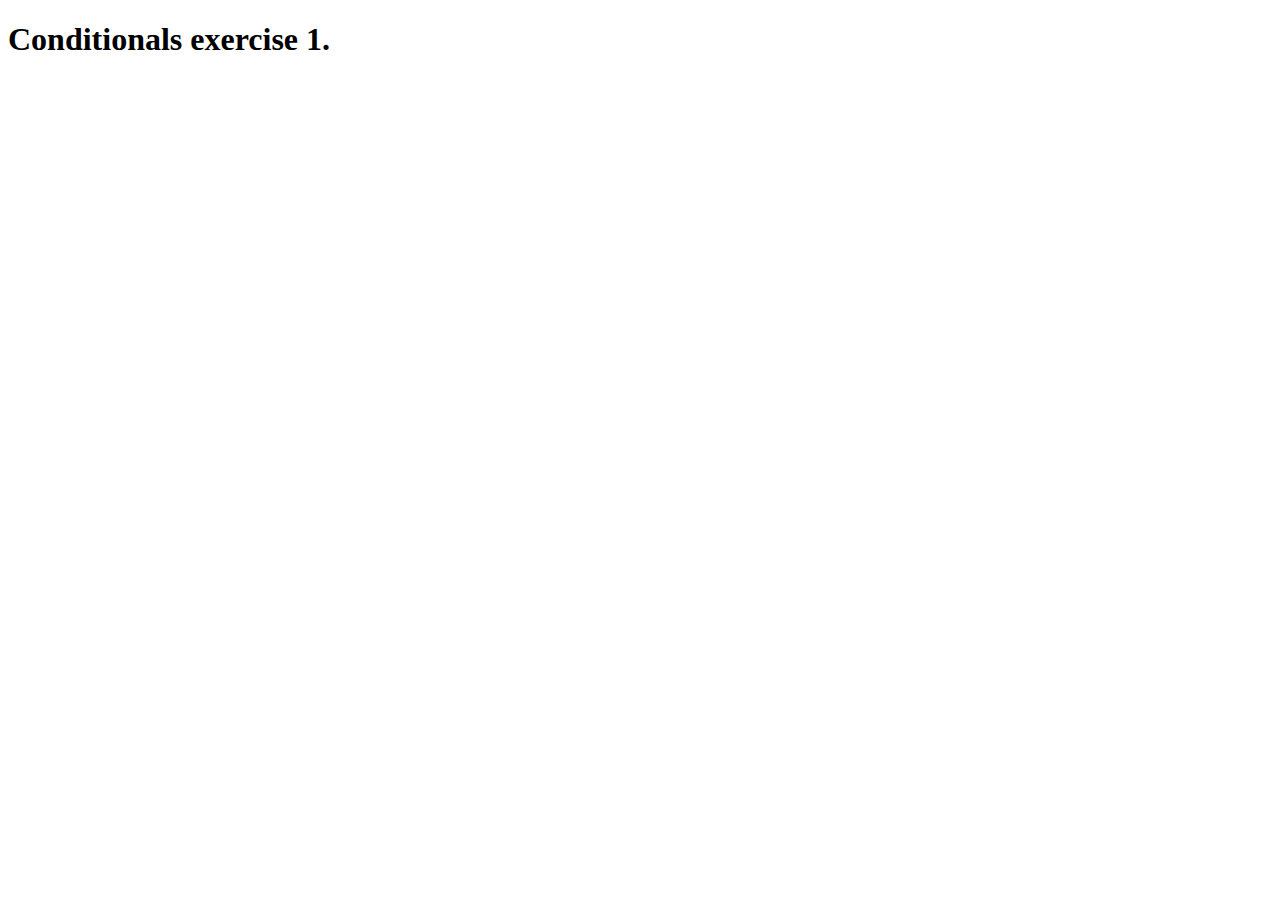
<file: 05_day_maps_and_sets/index.html>
<!DOCTYPE html>
<html lang="en">

<head>
	<title>30DaysOfJavaScript</title>
</head>

<body>
    <h1>Conditionals exercise 1.</h1>
	<!-- import your scripts here -->
	<script src="maps_sets.js"></script>

</body>

</html>
</file>
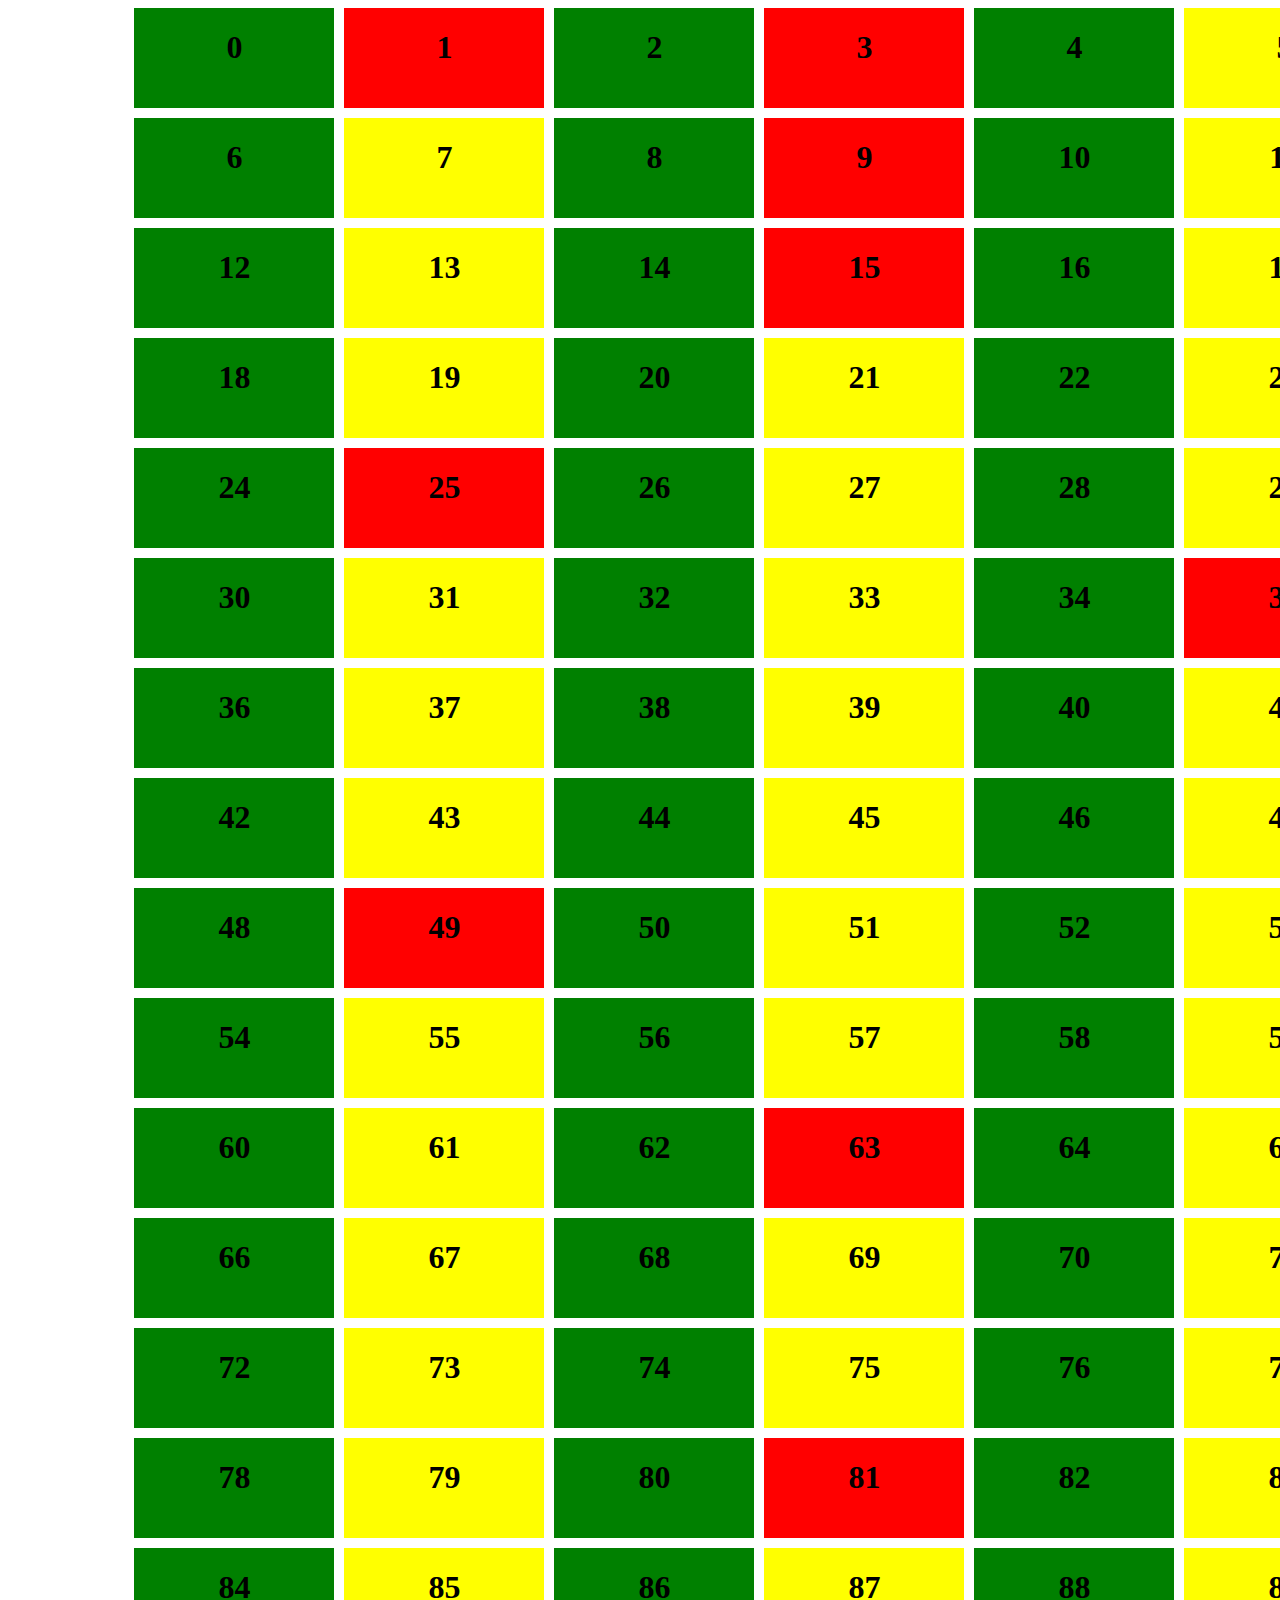
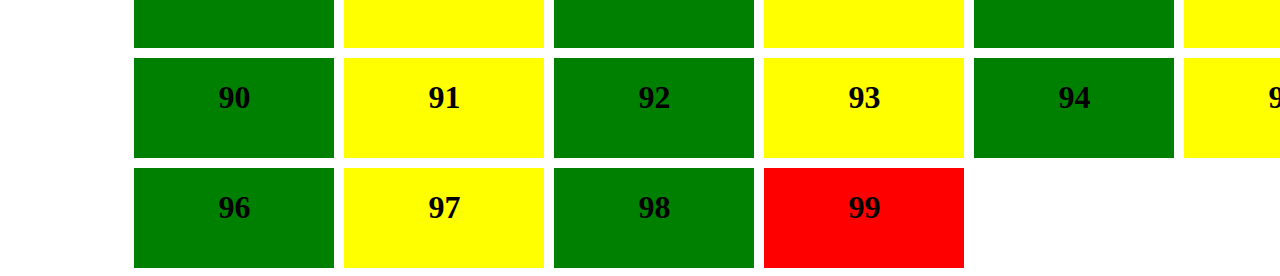
<file: 22_day_DOM_manipulating/task_1.html>
<!DOCTYPE html>
<html lang="en">
<head>
    <meta charset="UTF-8">
    <meta name="viewport" content="width=device-width, initial-scale=1.0">
    <link rel="stylesheet" href="style.css">
    <title>DAY22</title>
</head>
<body>
    <div class="container">

    </div>
    <script src="task_1.js"></script>
</body>
</html>
</file>
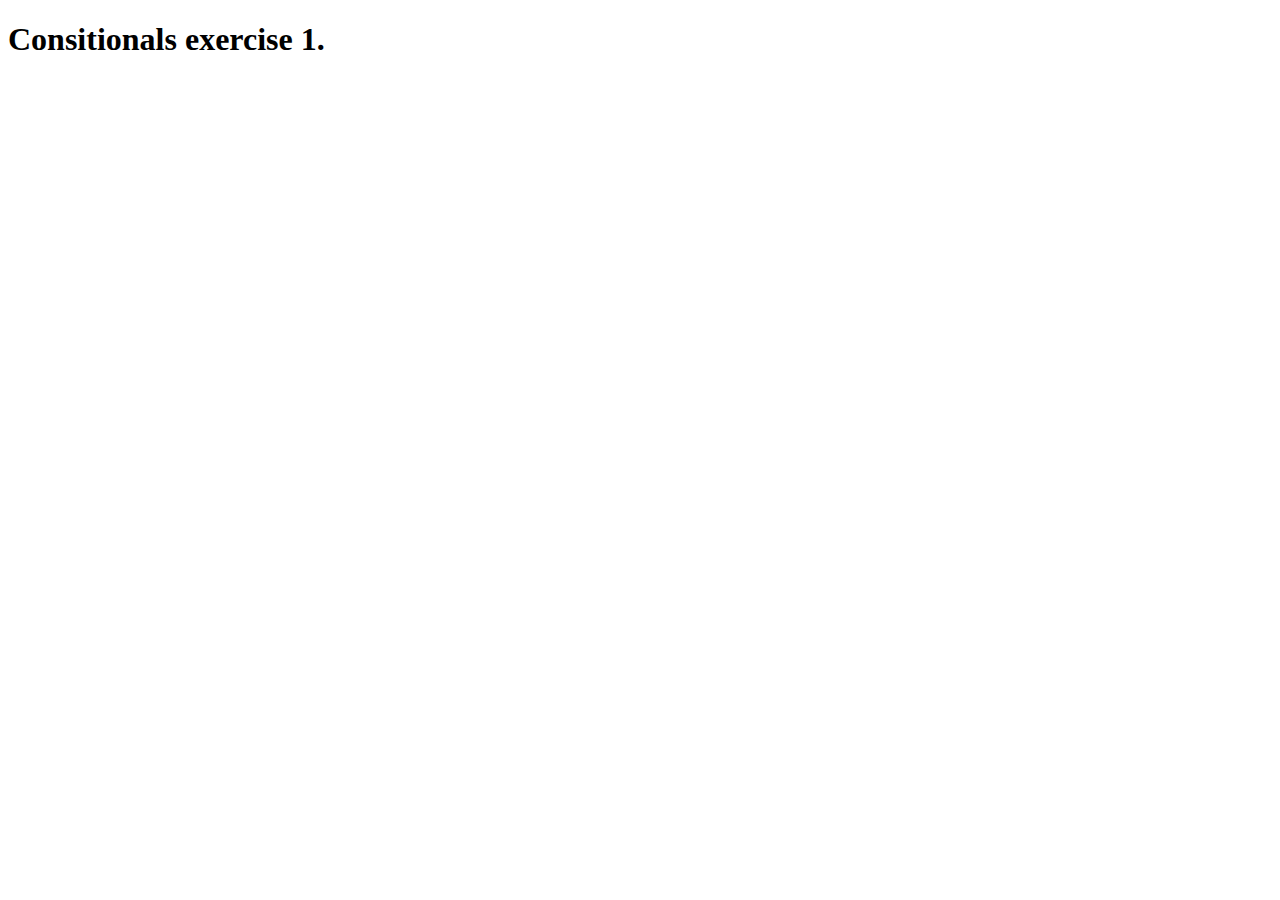
<file: 01_day_conditionals/Exercises level 3/ex1.html>
<!DOCTYPE html>
<html lang="en">

<head>
	<title>30DaysOfJavaScript</title>
</head>

<body>
    <h1>Consitionals exercise 1.</h1>
	<!-- import your scripts here -->
	<script src="exercise_1.js"></script>

</body>

</html>
</file>
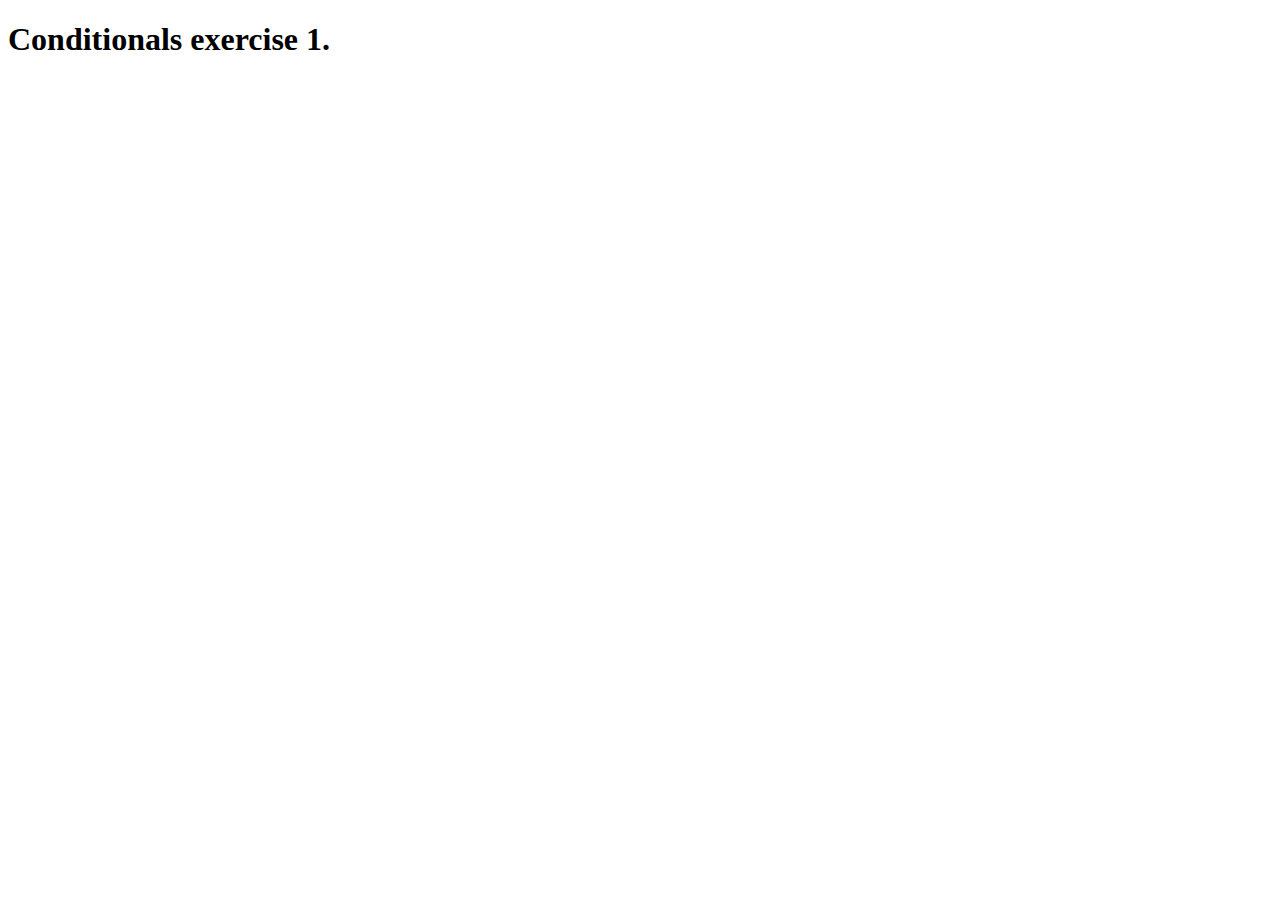
<file: 01_day_conditionals/Exercises level 1/ex1/ex1.html>
<!DOCTYPE html>
<html lang="en">

<head>
	<title>30DaysOfJavaScript</title>
</head>

<body>
    <h1>Conditionals exercise 1.</h1>
	<!-- import your scripts here -->
	<script src="exercise_1.js"></script>

</body>

</html>
</file>
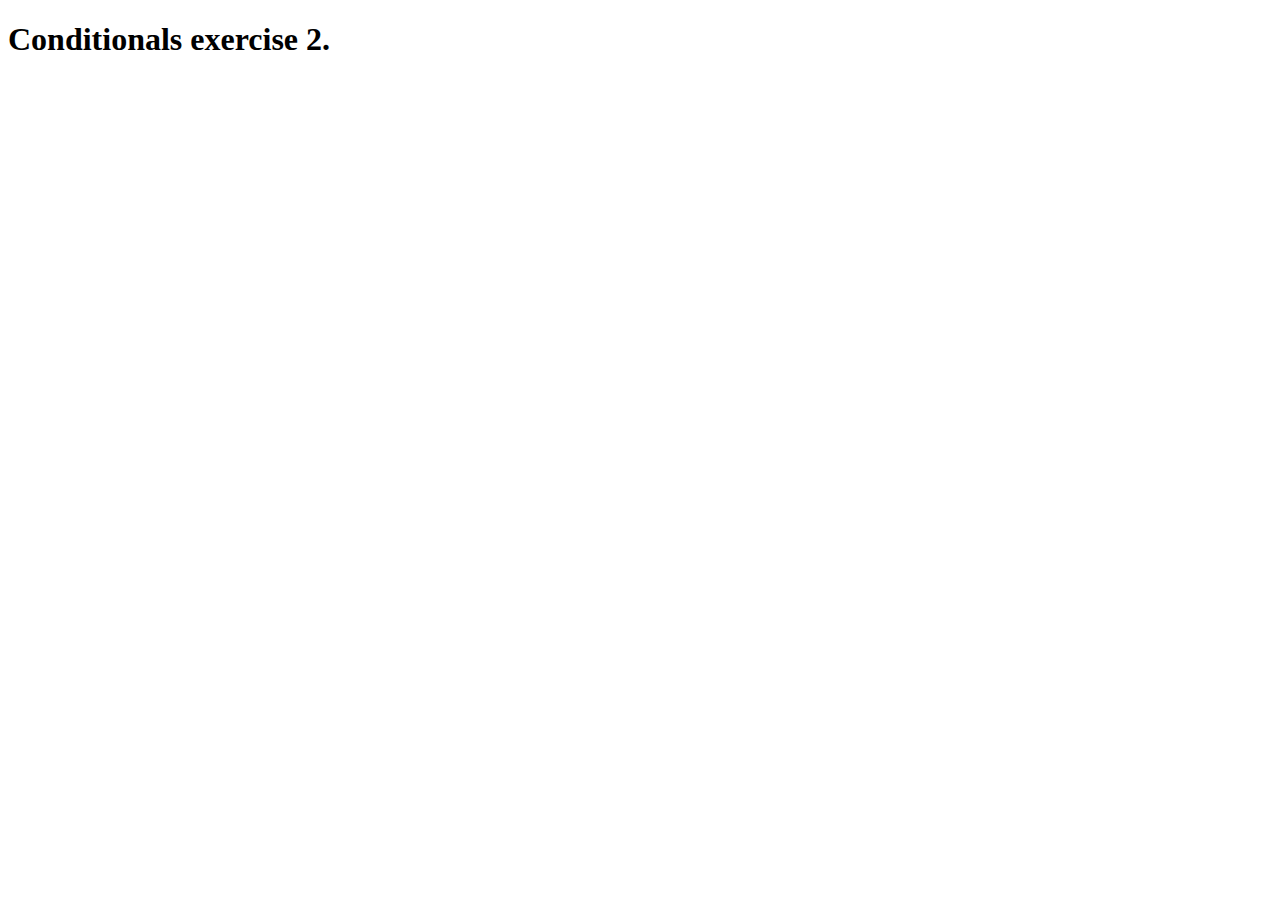
<file: 01_day_conditionals/Exercises level 1/ex2/ex2.html>
<!DOCTYPE html>
<html lang="en">

<head>
	<title>30DaysOfJavaScript</title>
</head>

<body>
    <h1>Conditionals exercise 2.</h1>
	<!-- import your scripts here -->
	<script src="exercise_2.js"></script>

</body>

</html>
</file>
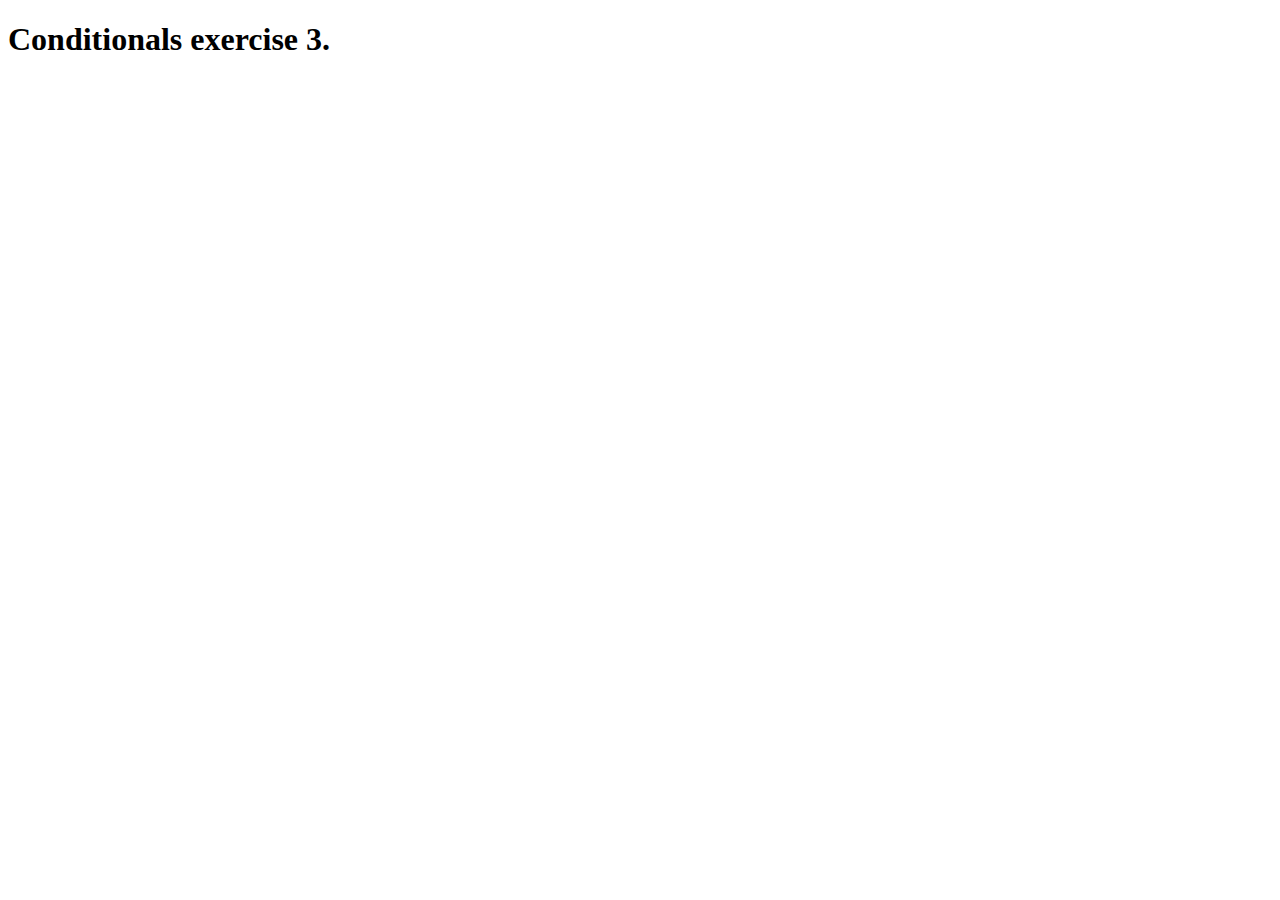
<file: 01_day_conditionals/Exercises level 1/ex3/ex3.html>
<!DOCTYPE html>
<html lang="en">

<head>
	<title>30DaysOfJavaScript</title>
</head>

<body>
    <h1>Conditionals exercise 3.</h1>
	<!-- import your scripts here -->
	<script src="exercise_3.js"></script>

</body>

</html>
</file>
<file: 22_day_DOM_manipulating/style.css>
.container{
    margin: 0 auto;
    width: 80%;
    display: grid;
    grid-template-columns: repeat(6, 1fr);
    gap: 10px;
}

.inner_container{
    width: 200px;
    height: 100px;
    justify-self: center;
    align-items: center;
    text-align: center;
}
</file>
